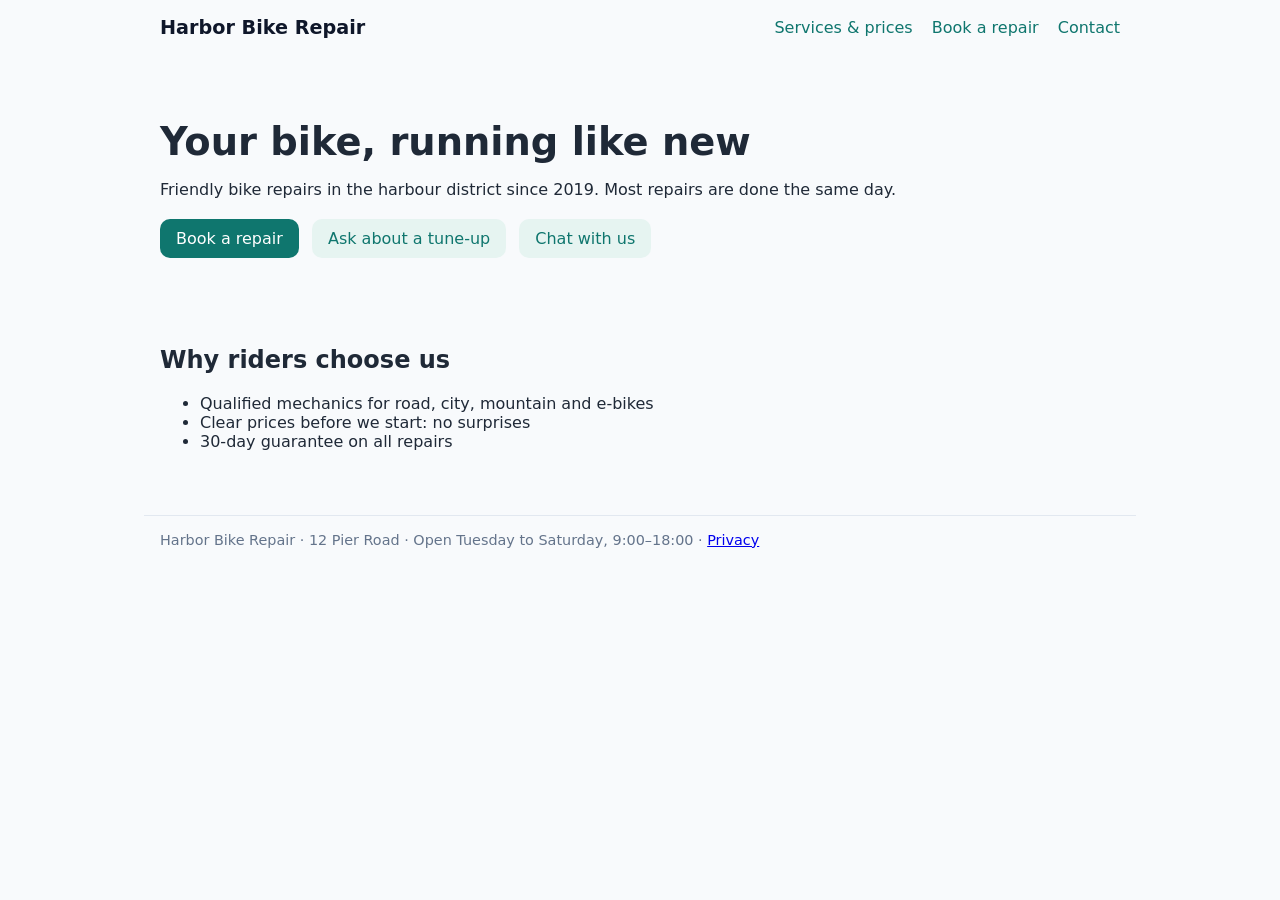
<file: index.html>
<!doctype html>
<html lang="en">
<head>
  <meta charset="utf-8">
  <meta name="viewport" content="width=device-width, initial-scale=1">
  <title>Harbor Bike Repair · Bike service and repairs</title>
  <meta name="description" content="Harbor Bike Repair: tune-ups, flat tyre repair, brake and gear service. Book a repair online.">
  <link rel="stylesheet" href="style.css">
</head>
<body>
  <header>
    <a class="brand" href="index.html">Harbor Bike Repair</a>
    <nav><a href="services.html">Services &amp; prices</a> <a href="book.html">Book a repair</a> <a href="contact.html">Contact</a></nav>
  </header>
  <main>
    <section class="hero">
      <h1>Your bike, running like new</h1>
      <p>Friendly bike repairs in the harbour district since 2019. Most repairs are done the same day.</p>
      <p>
        <a class="button" href="book.html">Book a repair</a>
        <!-- Phase 27C JavaScript API: the shop's own buttons open the chat or ask for the visitor. -->
        <button class="button light" type="button" onclick="c2c('ask', 'How much is a full tune-up?')">Ask about a tune-up</button>
        <button class="button light" type="button" onclick="c2c('open')">Chat with us</button>
      </p>
    </section>
    <section>
      <h2>Why riders choose us</h2>
      <ul>
        <li>Qualified mechanics for road, city, mountain and e-bikes</li>
        <li>Clear prices before we start: no surprises</li>
        <li>30-day guarantee on all repairs</li>
      </ul>
    </section>
  </main>
  <footer>Harbor Bike Repair · 12 Pier Road · Open Tuesday to Saturday, 9:00–18:00 · <a href="privacy.html">Privacy</a></footer>
  <!-- Calls before the chat loads wait in this queue. -->
  <script>window.c2c = window.c2c || function () { (c2c.q = c2c.q || []).push(arguments); };</script>
  <!-- Chat2Checkout: replace WIDGET_KEY with the test workspace's key after connecting. -->
  <script src="https://chat2checkout.com/widget/v1.js" data-key="wk_dd9b452c062416979894bafc" async></script>
</body>
</html>
</file>
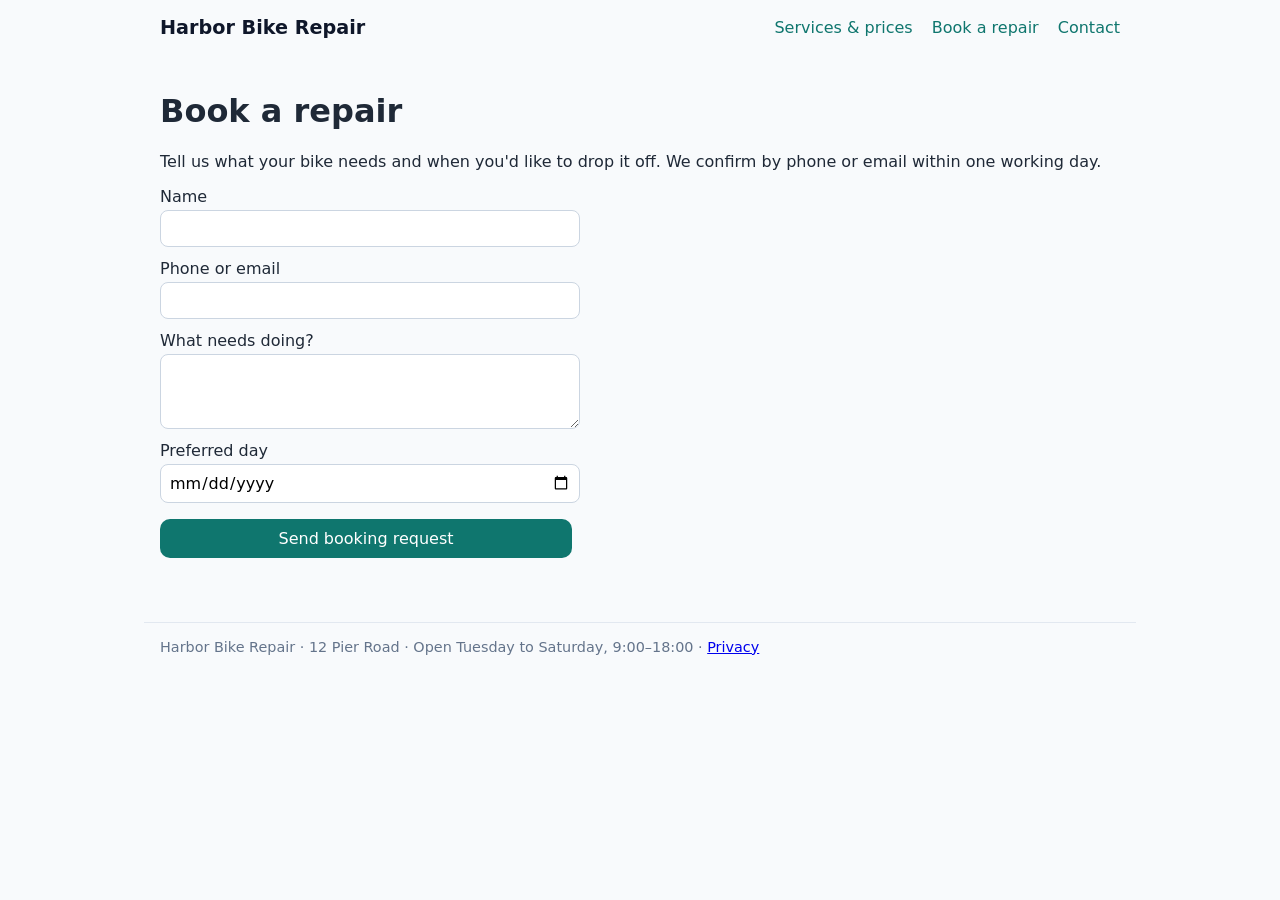
<file: book.html>
<!doctype html>
<html lang="en">
<head>
  <meta charset="utf-8">
  <meta name="viewport" content="width=device-width, initial-scale=1">
  <title>Book a repair · Harbor Bike Repair</title>
  <link rel="stylesheet" href="style.css">
</head>
<body>
  <header>
    <a class="brand" href="index.html">Harbor Bike Repair</a>
    <nav><a href="services.html">Services &amp; prices</a> <a href="book.html">Book a repair</a> <a href="contact.html">Contact</a></nav>
  </header>
  <main>
    <h1>Book a repair</h1>
    <p>Tell us what your bike needs and when you'd like to drop it off. We confirm by phone or email within one working day.</p>
    <!-- A test form on a static site: it doesn't send anywhere (the chat's own booking form is what we test). -->
    <form onsubmit="event.preventDefault(); this.querySelector('output').textContent = 'Thanks! This is a test site, so nothing was sent.';">
      <label>Name <input name="name" required></label>
      <label>Phone or email <input name="contact" required></label>
      <label>What needs doing? <textarea name="details" rows="3"></textarea></label>
      <label>Preferred day <input name="day" type="date"></label>
      <button class="button" type="submit">Send booking request</button>
      <output></output>
    </form>
  </main>
  <footer>Harbor Bike Repair · 12 Pier Road · Open Tuesday to Saturday, 9:00–18:00 · <a href="privacy.html">Privacy</a></footer>
  <script>window.c2c = window.c2c || function () { (c2c.q = c2c.q || []).push(arguments); };</script>
  <script src="https://chat2checkout.com/widget/v1.js" data-key="wk_dd9b452c062416979894bafc" async></script>
</body>
</html>
</file>
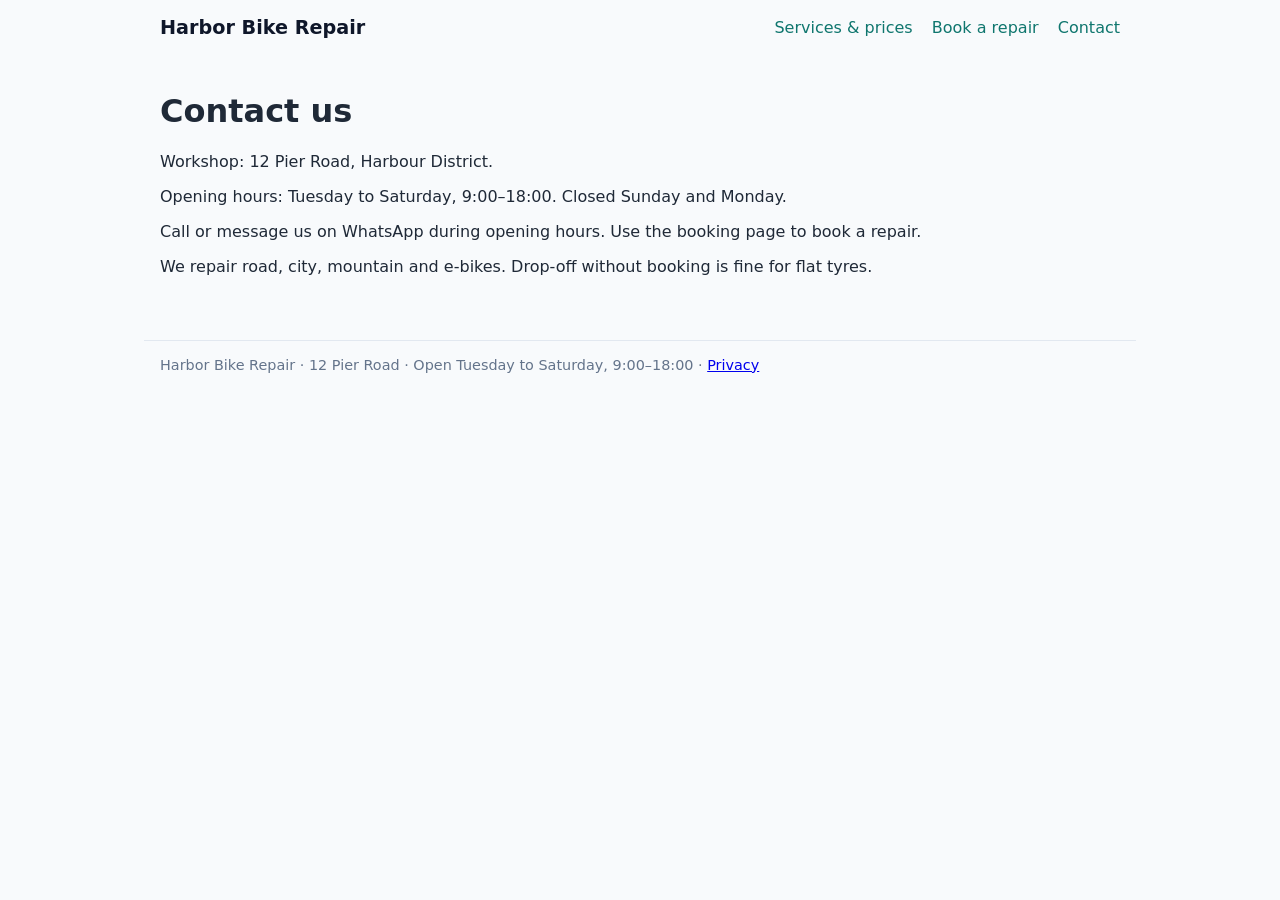
<file: contact.html>
<!doctype html>
<html lang="en">
<head>
  <meta charset="utf-8">
  <meta name="viewport" content="width=device-width, initial-scale=1">
  <title>Contact · Harbor Bike Repair</title>
  <link rel="stylesheet" href="style.css">
</head>
<body>
  <header>
    <a class="brand" href="index.html">Harbor Bike Repair</a>
    <nav><a href="services.html">Services &amp; prices</a> <a href="book.html">Book a repair</a> <a href="contact.html">Contact</a></nav>
  </header>
  <main>
    <h1>Contact us</h1>
    <p>Workshop: 12 Pier Road, Harbour District.</p>
    <p>Opening hours: Tuesday to Saturday, 9:00–18:00. Closed Sunday and Monday.</p>
    <p>Call or message us on WhatsApp during opening hours. Use the booking page to book a repair.</p>
    <p>We repair road, city, mountain and e-bikes. Drop-off without booking is fine for flat tyres.</p>
  </main>
  <footer>Harbor Bike Repair · 12 Pier Road · Open Tuesday to Saturday, 9:00–18:00 · <a href="privacy.html">Privacy</a></footer>
  <script>window.c2c = window.c2c || function () { (c2c.q = c2c.q || []).push(arguments); };</script>
  <script src="https://chat2checkout.com/widget/v1.js" data-key="wk_dd9b452c062416979894bafc" async></script>
</body>
</html>
</file>
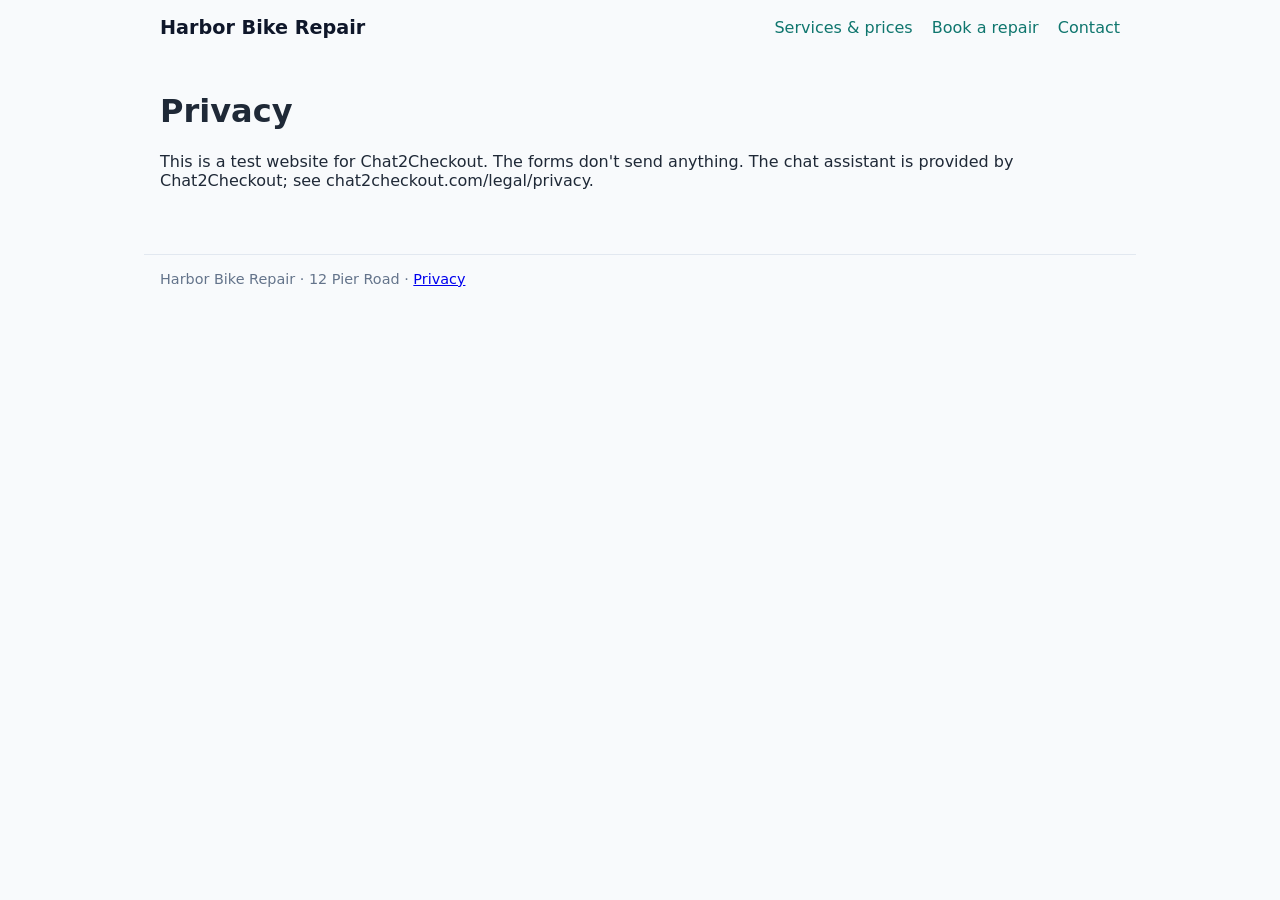
<file: privacy.html>
<!doctype html>
<html lang="en">
<head>
  <meta charset="utf-8">
  <meta name="viewport" content="width=device-width, initial-scale=1">
  <title>Privacy · Harbor Bike Repair</title>
  <link rel="stylesheet" href="style.css">
</head>
<body>
  <header>
    <a class="brand" href="index.html">Harbor Bike Repair</a>
    <nav><a href="services.html">Services &amp; prices</a> <a href="book.html">Book a repair</a> <a href="contact.html">Contact</a></nav>
  </header>
  <main>
    <h1>Privacy</h1>
    <p>This is a test website for Chat2Checkout. The forms don't send anything. The chat assistant is provided by Chat2Checkout; see chat2checkout.com/legal/privacy.</p>
  </main>
  <footer>Harbor Bike Repair · 12 Pier Road · <a href="privacy.html">Privacy</a></footer>
</body>
</html>
</file>
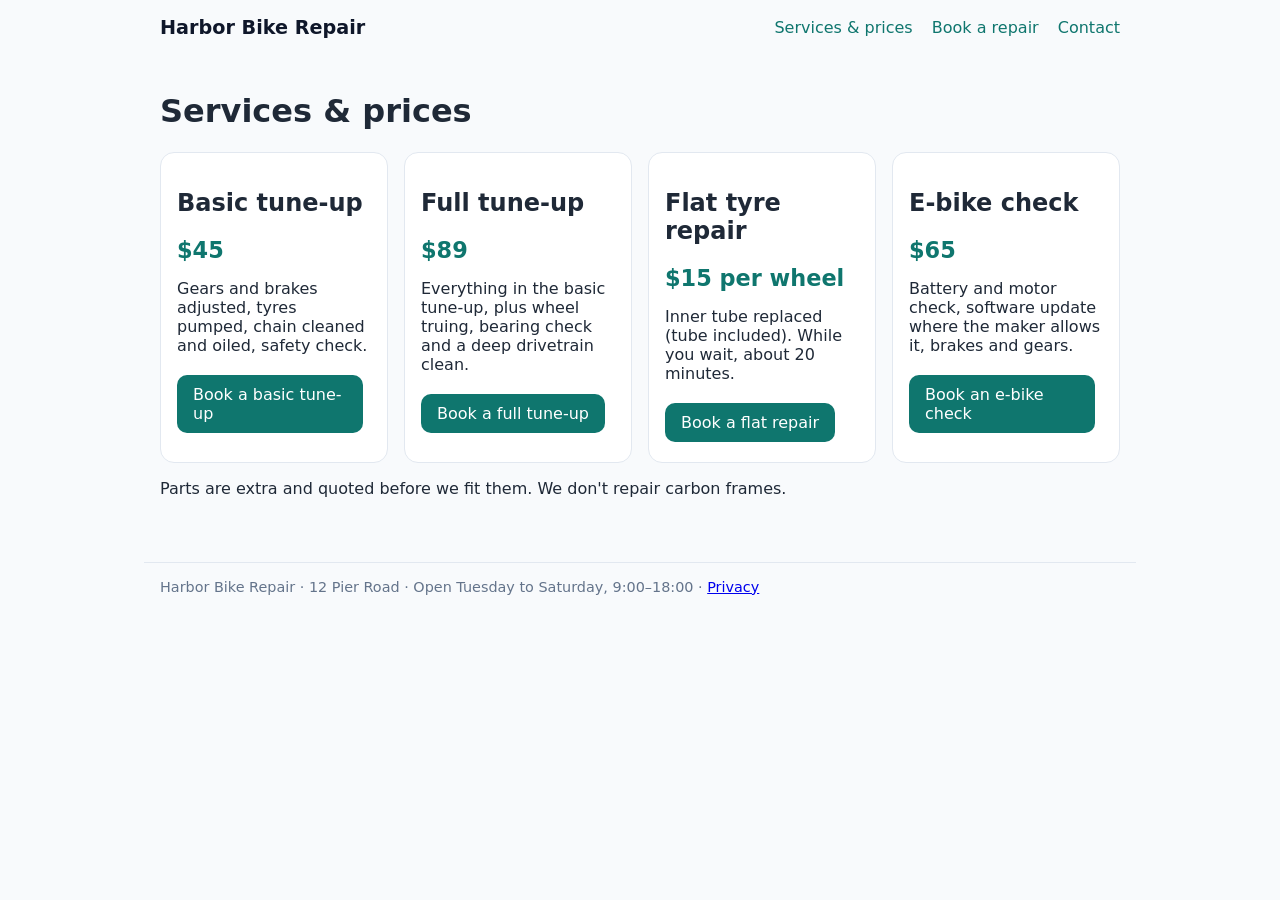
<file: services.html>
<!doctype html>
<html lang="en">
<head>
  <meta charset="utf-8">
  <meta name="viewport" content="width=device-width, initial-scale=1">
  <title>Services &amp; prices · Harbor Bike Repair</title>
  <link rel="stylesheet" href="style.css">
</head>
<body>
  <header>
    <a class="brand" href="index.html">Harbor Bike Repair</a>
    <nav><a href="services.html">Services &amp; prices</a> <a href="book.html">Book a repair</a> <a href="contact.html">Contact</a></nav>
  </header>
  <main>
    <h1>Services &amp; prices</h1>
    <div class="cards">
      <article>
        <h2>Basic tune-up</h2>
        <p class="price">$45</p>
        <p>Gears and brakes adjusted, tyres pumped, chain cleaned and oiled, safety check.</p>
        <a class="button" href="book.html?service=basic">Book a basic tune-up</a>
      </article>
      <article>
        <h2>Full tune-up</h2>
        <p class="price">$89</p>
        <p>Everything in the basic tune-up, plus wheel truing, bearing check and a deep drivetrain clean.</p>
        <a class="button" href="book.html?service=full">Book a full tune-up</a>
      </article>
      <article>
        <h2>Flat tyre repair</h2>
        <p class="price">$15 per wheel</p>
        <p>Inner tube replaced (tube included). While you wait, about 20 minutes.</p>
        <a class="button" href="book.html?service=flat">Book a flat repair</a>
      </article>
      <article>
        <h2>E-bike check</h2>
        <p class="price">$65</p>
        <p>Battery and motor check, software update where the maker allows it, brakes and gears.</p>
        <a class="button" href="book.html?service=ebike">Book an e-bike check</a>
      </article>
    </div>
    <p>Parts are extra and quoted before we fit them. We don't repair carbon frames.</p>
  </main>
  <footer>Harbor Bike Repair · 12 Pier Road · Open Tuesday to Saturday, 9:00–18:00 · <a href="privacy.html">Privacy</a></footer>
  <script>window.c2c = window.c2c || function () { (c2c.q = c2c.q || []).push(arguments); };</script>
  <script src="https://chat2checkout.com/widget/v1.js" data-key="wk_dd9b452c062416979894bafc" async></script>
</body>
</html>
</file>
<file: style.css>
:root { color-scheme: light; font-family: system-ui, sans-serif; color: #1f2937; background: #f8fafc; }
body { margin: 0; }
header, main, footer { max-width: 960px; margin: 0 auto; padding: 16px; }
header { display: flex; flex-wrap: wrap; gap: 12px; align-items: center; justify-content: space-between; }
header nav a { margin-left: 14px; color: #0f766e; text-decoration: none; }
.brand { font-weight: 700; font-size: 1.2rem; color: #0f172a; text-decoration: none; }
.hero { padding: 48px 0; }
.hero h1 { font-size: 2.4rem; margin: 0 0 12px; }
.button { display: inline-block; padding: 10px 16px; border-radius: 10px; background: #0f766e; color: #fff; text-decoration: none; border: 0; font: inherit; cursor: pointer; margin: 4px 8px 4px 0; }
.button.light { background: #e6f4f1; color: #0f766e; }
.cards { display: grid; gap: 16px; grid-template-columns: repeat(auto-fit, minmax(200px, 1fr)); }
.cards article { background: #fff; border: 1px solid #e2e8f0; border-radius: 14px; padding: 16px; }
.price { font-size: 1.4rem; font-weight: 700; color: #0f766e; margin: 4px 0; }
form { display: grid; gap: 12px; max-width: 420px; }
label { display: grid; gap: 4px; }
input, textarea { padding: 8px; border: 1px solid #cbd5e1; border-radius: 8px; font: inherit; }
footer { color: #64748b; font-size: 0.9rem; border-top: 1px solid #e2e8f0; margin-top: 32px; }
</file>
